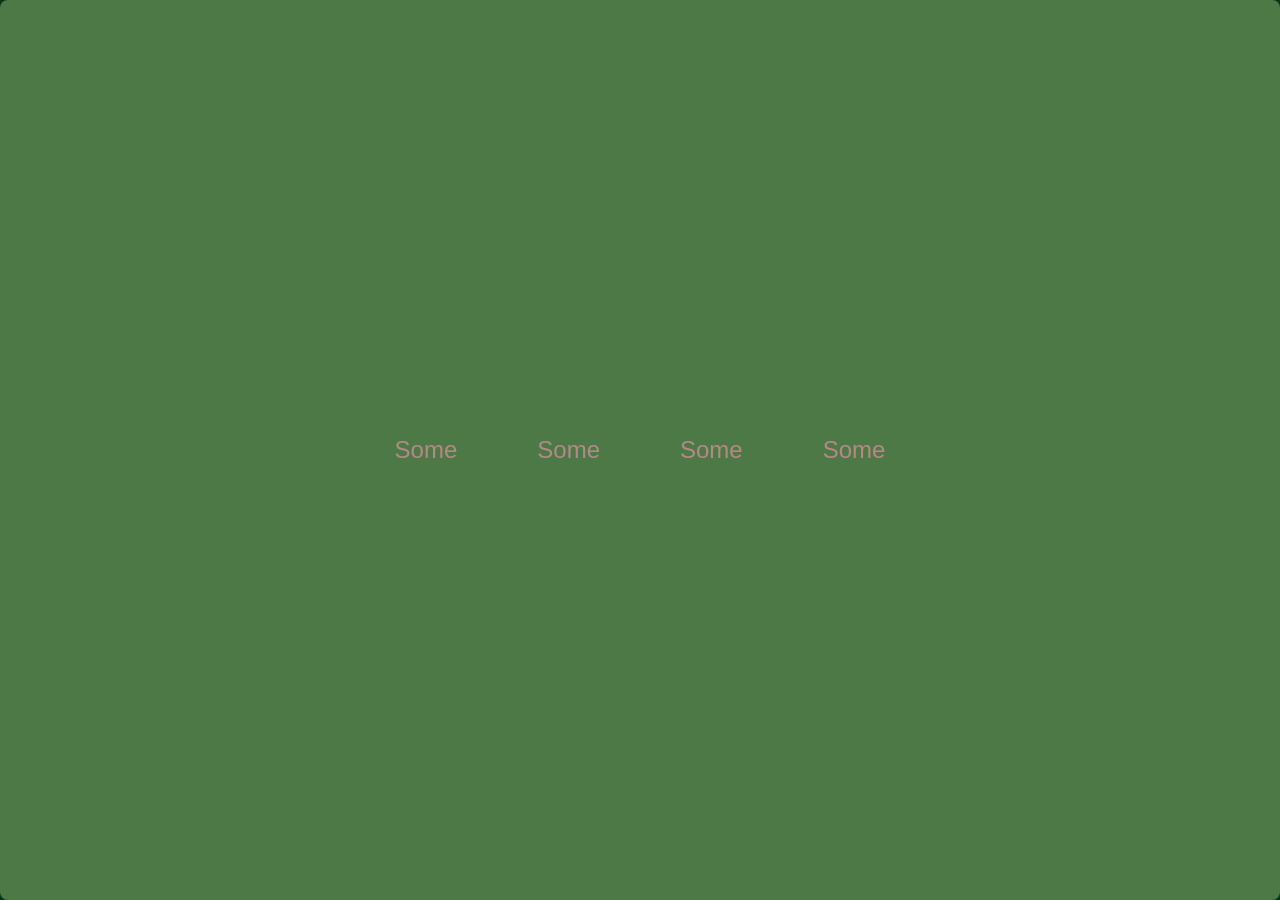
<file: anchor-effect/index.html>
<!DOCTYPE html>
<html lang="en">
  <head>
    <meta charset="UTF-8" />
    <meta name="viewport" content="width=device-width, initial-scale=1.0" />
    <title>Document</title>
    <link rel="stylesheet" href="style.css" />
  </head>
  <body>
    <main>
      <div class="anchor"></div>
      <div class="box"><h3>Some</h3></div>
      <div class="box"><h3>Some</h3></div>
      <div class="box"><h3>Some</h3></div>
      <div class="box"><h3>Some</h3></div>
    </main>
  </body>
</html>
</file>
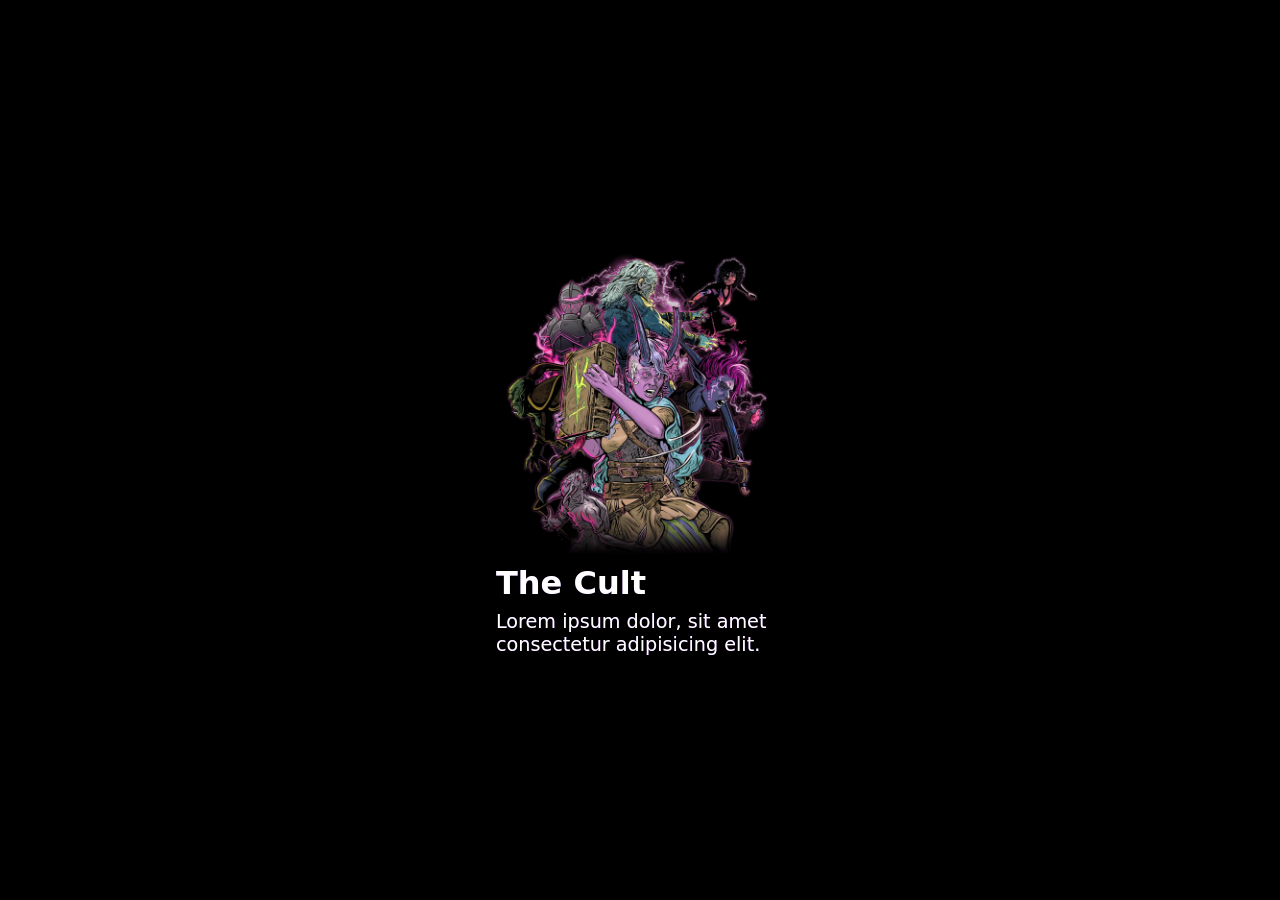
<file: card-effect/index.html>
<!DOCTYPE html>
<html lang="en">
  <head>
    <meta charset="UTF-8" />
    <meta name="viewport" content="width=device-width, initial-scale=1.0" />
    <title>card effect adv-css-project-1</title>
    <link rel="stylesheet" href="style.css" />
  </head>
  <body>
    <main>
      <section>
        <img src="./WebCollage_angryedit.webp" alt="" />
        <h1>The Cult</h1>
        <p>Lorem ipsum dolor, sit amet consectetur adipisicing elit.</p>
      </section>
    </main>
  </body>
</html>
</file>
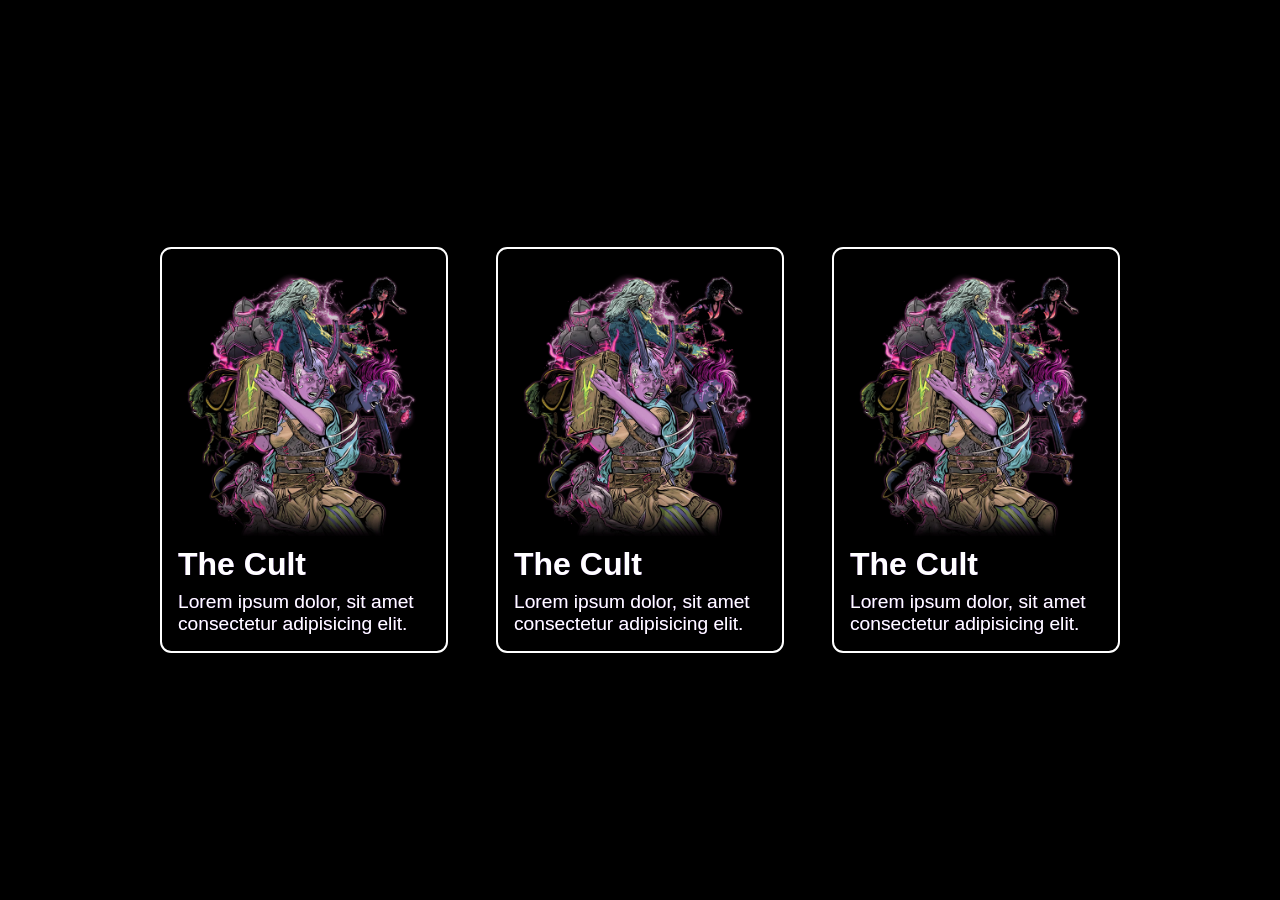
<file: has-effect/index.html>
<!DOCTYPE html>
<html lang="en">
<head>
    <meta charset="UTF-8">
    <meta name="viewport" content="width=device-width, initial-scale=1.0">
    <title>:has effect</title>
    <link rel="stylesheet" href="style.css">
</head>
<body>
    <main>
         <section>
        <img src="./WebCollage_angryedit.webp" alt="" />
        <h1>The Cult</h1>
        <p>Lorem ipsum dolor, sit amet consectetur adipisicing elit.</p>
      </section>
        <section>
        <img src="./WebCollage_angryedit.webp" alt="" />
        <h1>The Cult</h1>
        <p>Lorem ipsum dolor, sit amet consectetur adipisicing elit.</p>
      </section>
        <section>
        <img src="./WebCollage_angryedit.webp" alt="" />
        <h1>The Cult</h1>
        <p>Lorem ipsum dolor, sit amet consectetur adipisicing elit.</p>
      </section>
    </main>
</body>
</html>
</file>
<file: anchor-effect/style.css>
* {
  margin: 0;
  padding: 0;
  box-sizing: border-box;
  font-family: Arial;
  color: #fff;
}
html,
body {
  height: 100%;
  width: 100%;
}
main {
  height: 100%;
  width: 100%;
  background-color: #043915;
  display: flex;
  flex-direction: column;
  align-items: center;
  justify-content: center;
  anchor-name: --anchor-effect;
  gap: 1rem;
}

.box {
  padding: 0.5rem 2.5rem;
}

.box:hover {
  anchor-name: --anchor-effect;
}
h3 {
  font-size: 1.5rem;
  font-weight: 200;
  color: #fffd8f;
}
.anchor {
  position: absolute;
  position-anchor: --anchor-effect;
  top: anchor(top);
  left: anchor(left);
  right: anchor(right);
  bottom: anchor(bottom);
  background-color: #4c763b;
  mix-blend-mode: exclusion;
  transition: all 0.4s cubic-bezier(0.59, 0.58, 0.43, 0.98);
  border-radius: 0.5rem;
  pointer-events: none;
}

@media (min-width: 500px) {
  main {
    flex-direction: row;
    gap: 0rem;
  }
}
</file>
<file: card-effect/style.css>
* {
  margin: 0;
  padding: 0;
  box-sizing: border-box;
  font-family: system-ui, -apple-system, BlinkMacSystemFont, "Segoe UI", Roboto,
    Oxygen, Ubuntu, Cantarell, "Open Sans", "Helvetica Neue", sans-serif;
}
html,
body {
  height: 100%;
  width: 100%;
}
main {
  height: 100%;
  width: 100%;
  background-color: #000;
  display: flex;
  align-items: center;
  justify-content: center;
  padding: 3rem;
}
section {
  width: 100%;
  padding: 1rem;
  display: flex;
  flex-direction: column;
  gap: 0.5rem;
  border: 0rem solid transparent;
  border-radius: 0.7rem;
  box-shadow: 0 0 0rem rebeccapurple;
  background: linear-gradient(black) padding-box,
    conic-gradient(from var(--rotate), black, rebeccapurple, black) border-box;
  animation: borderEffect 3s;
  animation-iteration-count: infinite;
  animation-timing-function: linear;
  animation-play-state: paused;
  transition: all 0.3s linear;
  color: #fff;
  text-shadow: 0 0 0rem rebeccapurple;
}
section:hover {
  animation-play-state: running;
  box-shadow: 0 0 3rem rebeccapurple;
  border-width: 0.5rem;
  color: rebeccapurple;
  text-shadow: 0 0 2rem rebeccapurple;
}
img {
  width: 100%;
}
h1 {
  font-size: 2rem;
}
p {
  font-size: 1.2rem;
}

@property --rotate {
  syntax: "<angle>";
  initial-value: 0deg;
  inherits: false;
}

@keyframes borderEffect {
  from {
    --rotate: 0deg;
  }
  to {
    --rotate: 360deg;
  }
}
@media (min-width: 500px) {
  section {
    width: 20rem;
  }
}
</file>
<file: has-effect/style.css>
* {
  margin: 0;
  padding: 0;
  box-sizing: border-box;
  font-family: Arial;
  color: #fff;
}
html,
body {
  height: 100%;
  width: 100%;
}
main {
  height: fit-content;
  width: 100%;
  background-color: #000;
  display: flex;
  flex-direction: column;
  align-items: center;
  justify-content: center;
  padding: 3rem;
  gap: 3rem;
}
section {
  width: 18rem;
  padding: 1rem;
  display: flex;
  flex-direction: column;
  gap: 0.5rem;
  border: 2px solid white;
  border-radius: 0.7rem;
  box-shadow: 0 0 0rem rebeccapurple;
  background: linear-gradient(black) padding-box,
    conic-gradient(from var(--rotate), black, rebeccapurple, black) border-box;
  animation: borderEffect 3s;
  animation-iteration-count: infinite;
  animation-timing-function: linear;
  animation-play-state: paused;
  transition: all 0.3s linear;
  color: #fff;
  text-shadow: 0 0 0rem rebeccapurple;
}
section:hover {
  animation-play-state: running;
  box-shadow: 0 0 3rem rebeccapurple;
  border: 0.5rem solid transparent;
  color: rebeccapurple;
  text-shadow: 0 0 2rem rebeccapurple;
}
img {
  width: 100%;
}
h1 {
  font-size: 2rem;
}
p {
  font-size: 1.2rem;
}

section:hover {
  scale: 1.1 !important;
  opacity: 1 !important;
}

main:has(section:hover) section {
  scale: 0.9;
  opacity: 0.5;
}

@property --rotate {
  syntax: "<angle>";
  initial-value: 0deg;
  inherits: false;
}

@keyframes borderEffect {
  from {
    --rotate: 0deg;
  }
  to {
    --rotate: 360deg;
  }
}
@media (min-width: 900px) {
  main {
    height: 100%;
    flex-direction: row;
  }
}
</file>
